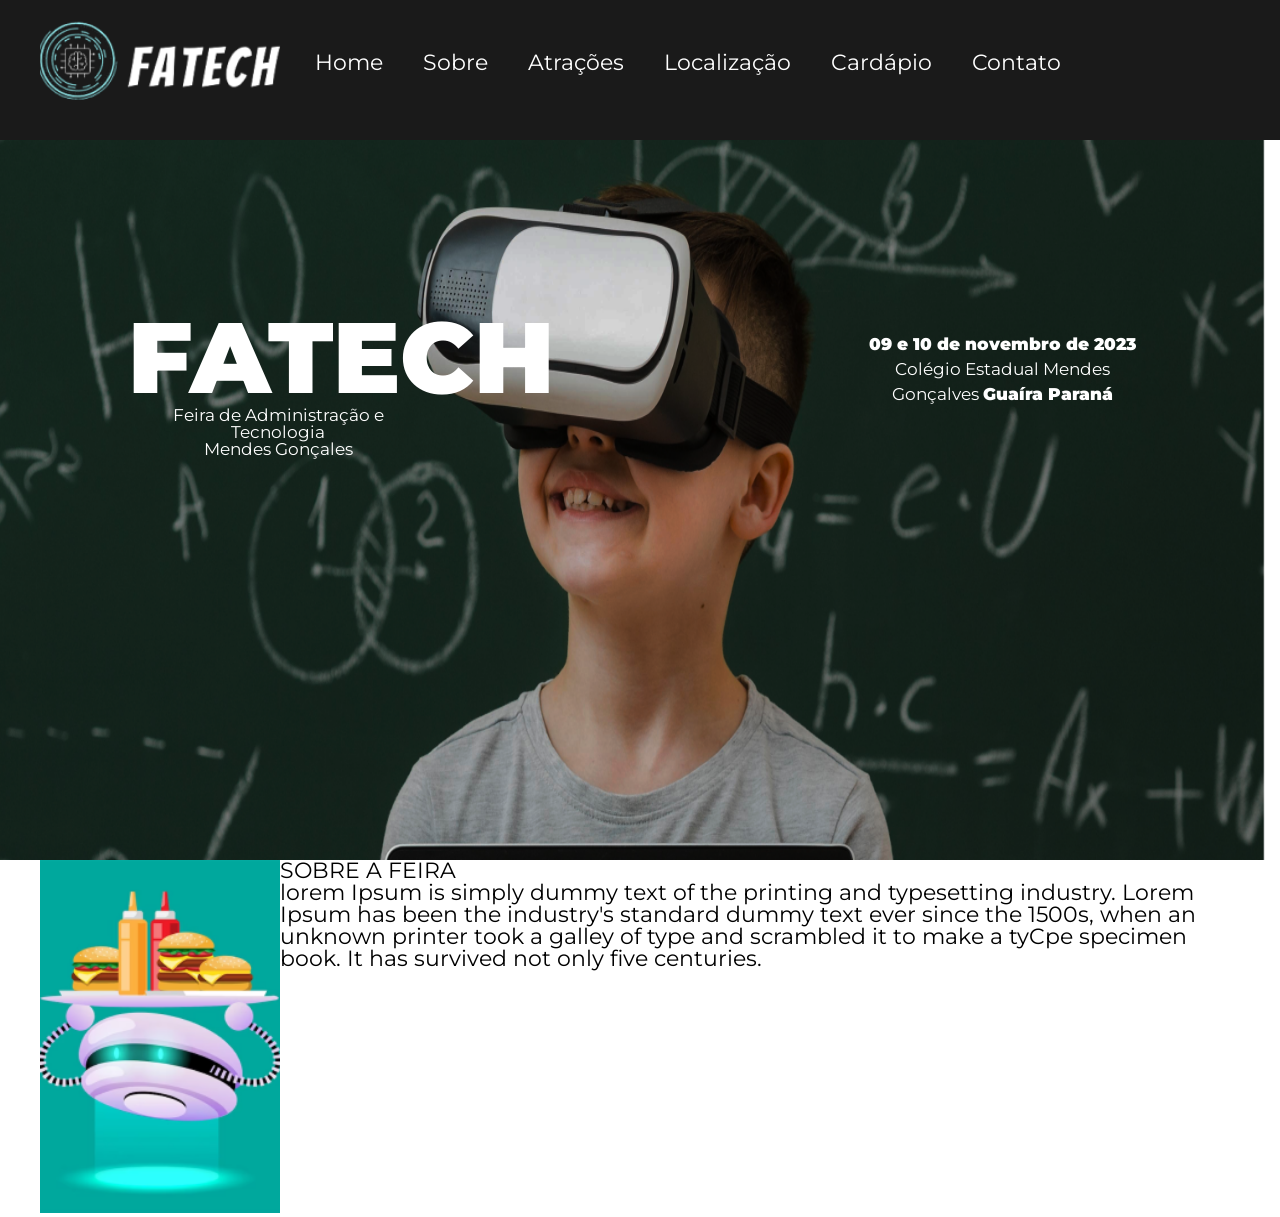
<file: fatech-website-3/index.html>
<!DOCTYPE html>
<html lang="pt-br">
<head>
    <meta charset="UTF-8">
    <meta name="viewport" content="width=device-width, initial-scale=1.0">
    <title>Fatech - Feira de Administração e Tecnologia Mercadológica</title>
    <link rel="stylesheet" href="reset.css">
    <link rel="stylesheet" href="style.css">
</head>
<body>
    <header>
        <section>
            <div class="logo">
                <img src="img/fatech.png" alt="logotipo">
            </div>
            <nav>
                <ul>
                    <li><a href="index.html">Home</a></li>
                    <li><a href="sobre.html">Sobre</a></li>
                    <li><a href="sobre.html">Atrações</a></li>
                    <li><a href="sobre.html">Localização</a></li>
                    <li><a href="sobre.html">Cardápio</a></li>
                    <li><a href="contato.html">Contato</a></li>
                </ul>
            </nav>
         </header>
         <div class="slider">
            <div class="banner">
                <div class="texto-dir">
                    <h1>FATECH</h1>
                    <p>Feira de Administração e Tecnologia
                    <br>Mendes Gonçales</p>
                </div>
                <div class="text-esq">
                    <p>
                        <b>09 e 10 de novembro de 2023</b>
                        Colégio Estadual Mendes Gonçalves
                        <b>Guaíra Paraná</b>
                    </p>
                </div>
                <div class="background">
                    <img src="img/home.png" alt="menino">
                </div>
            </div>
         </div>
    </section>
    <div class="sobre">
        <section>
            <div class="img">
                <img src="img/sobre.png" alt="" srcset="">
            </div>
            <h2 class="titulo">
                SOBRE A FEIRA
            </h2>
            <p class="sobre">
              
                lorem Ipsum is simply dummy text of the printing and typesetting industry. Lorem Ipsum has been the
                industry's standard dummy text ever since the 1500s, when an unknown printer took a galley of type and
                scrambled it to make a tyCpe specimen book. It has survived not only five centuries.
            </p>
        </section>
    </div>
</body>
</html>
</file>
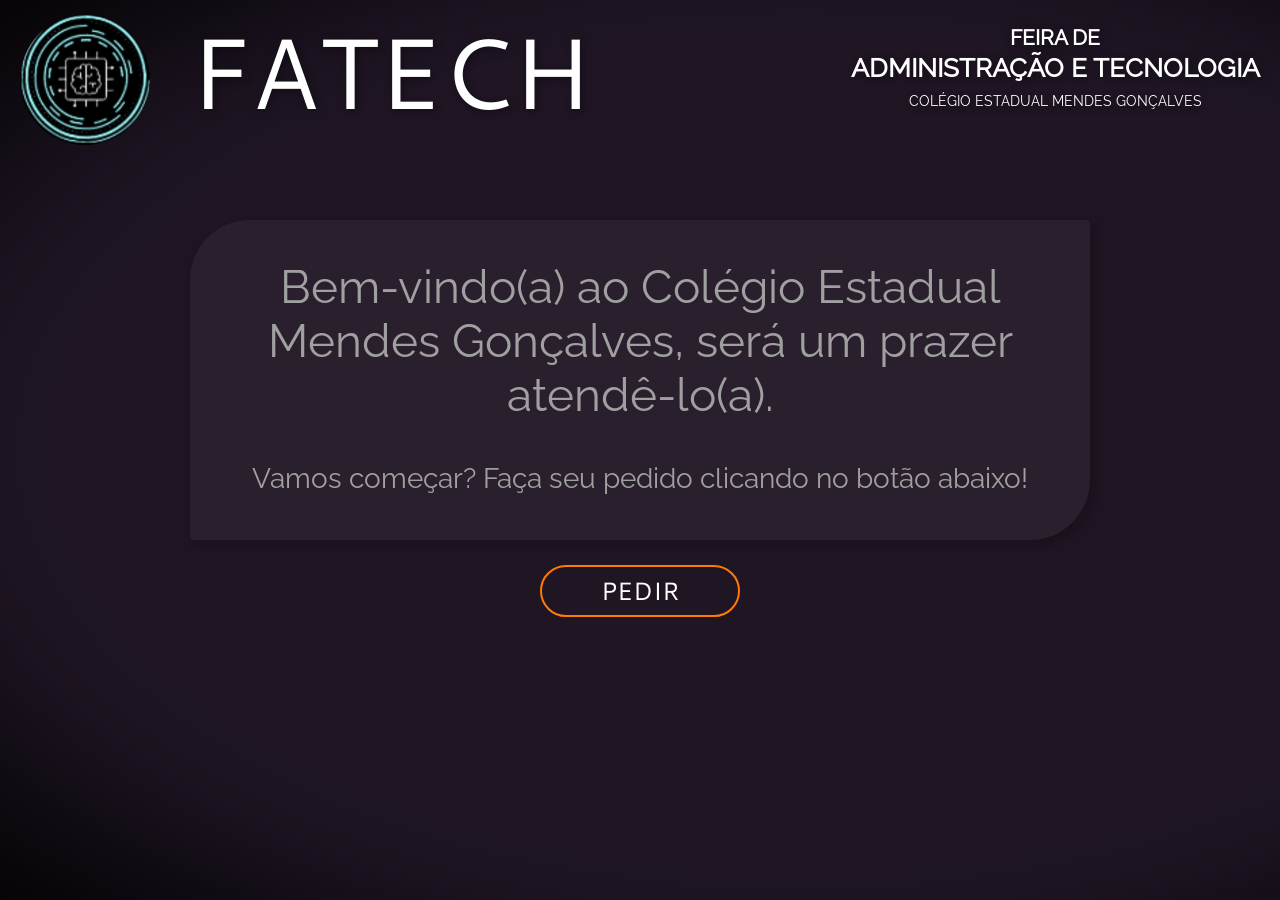
<file: fatech/index.html>
<!DOCTYPE html>
<html lang="pt-br">
<head>
    <meta charset="UTF-8">
    <meta name="viewport" content="width=device-width, initial-scale=1.0">
    <title>Boas Vindas!</title>
    <link rel="shortcut icon" href="imagens/favicon.ico" type="image/x-icon">
    <link rel="stylesheet" href="css/index.css">
</head>
<body>
    <header>
        <img src="imagens/logo_fatech.jpeg" alt="logo_vendas" id="abc">
        
        <h1>Fatech</h1>

        <div class="subtitulo">
            <p class="p1">Feira de</p>
            <p class="p2">Administração e Tecnologia</p>
            <p class="p3">Colégio Estadual Mendes Gonçalves</p>
        </div>
    </header>

    <main>
        <div class="boasvindas">
            <p class="p1">Bem-vindo(a) ao Colégio Estadual Mendes Gonçalves, será um prazer atendê-lo(a).</p>
            <p class="p2">Vamos começar? Faça seu pedido clicando no botão abaixo!</p>
        </div>

        <div class="pedir">
            <input type="button" onclick="redirecionarParaPedido()" value="Pedir">
        </div>
    </main>

    <aside class="map">
        <div class="pt1"></div>
        <div class="pt1"></div>
        <div class="pt1"></div>
    </aside>

    <footer>
        <p>Desenvolvido por Eliana Cristina Hippler da Silva - 3° CTI - Feira Mercadológica 2023</p>
    </footer>

    <script src="js/index.js"></script>
    <script>
        document.getElementById('abc').addEventListener('click', limparLocalStorage);
        
        function limparLocalStorage() {
            localStorage.clear();
            console.log('LocalStorage Limpo');
        }
    </script>
</body>
</html>
</file>
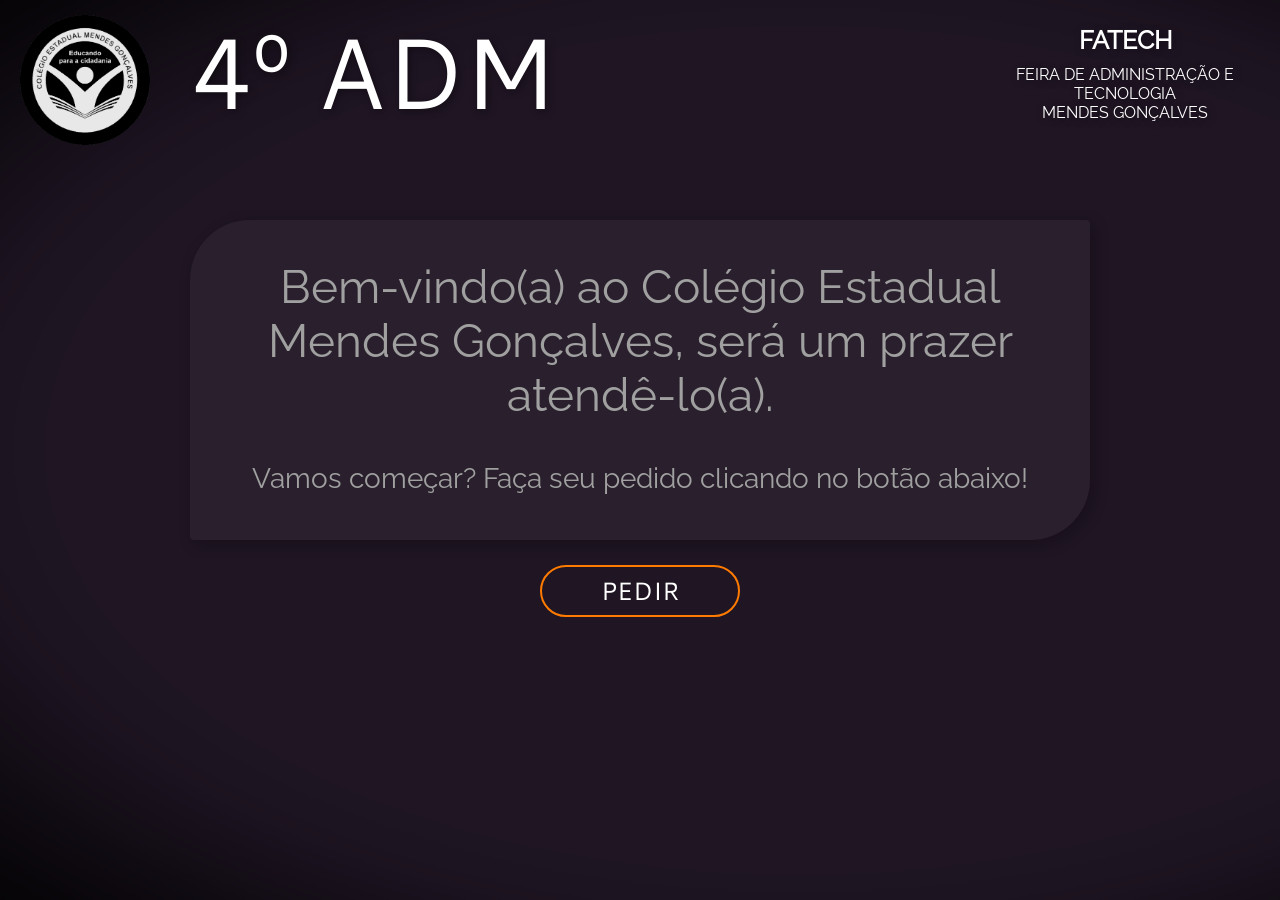
<file: fatech4adm/index.html>
<!DOCTYPE html>
<html lang="pt-br">
<head>
    <meta charset="UTF-8">
    <meta name="viewport" content="width=device-width, initial-scale=1.0">
    <title>Boas Vindas!</title>
    <link rel="shortcut icon" href="imagens/favicon.ico" type="image/x-icon">
    <link rel="stylesheet" href="css/index.css">
</head>
<body>
    <header>
        <img src="imagens/logo_mendes.png" alt="logo_vendas" id="abc">
        
        <h1>4º ADM</h1>

        <div class="subtitulo">
            <p class="p1">FATECH</p>
            <p class="p2">Feira de Administração e Tecnologia</p>
            <p class="p2">Mendes Gonçalves</p>
        </div>
    </header>

    <main>
        <div class="boasvindas">
            <p class="p1">Bem-vindo(a) ao Colégio Estadual Mendes Gonçalves, será um prazer atendê-lo(a).</p>
            <p class="p2">Vamos começar? Faça seu pedido clicando no botão abaixo!</p>
        </div>

        <div class="pedir">
            <input type="button" onclick="redirecionarParaPedido()" value="Pedir">
        </div>
    </main>

    <aside class="map">
        <div class="pt1"></div>
        <div class="pt1"></div>
        <div class="pt1"></div>
    </aside>

    <footer>
        <p>Desenvolvido por Eliana Cristina Hippler da Silva - 3° CTI - Feira Mercadológica 2023</p>
    </footer>

    <script src="js/index.js"></script>
    <script>
        document.getElementById('abc').addEventListener('click', limparLocalStorage);
        
        function limparLocalStorage() {
            localStorage.clear();
            console.log('LocalStorage Limpo');
        }
    </script>
</body>
</html>
</file>
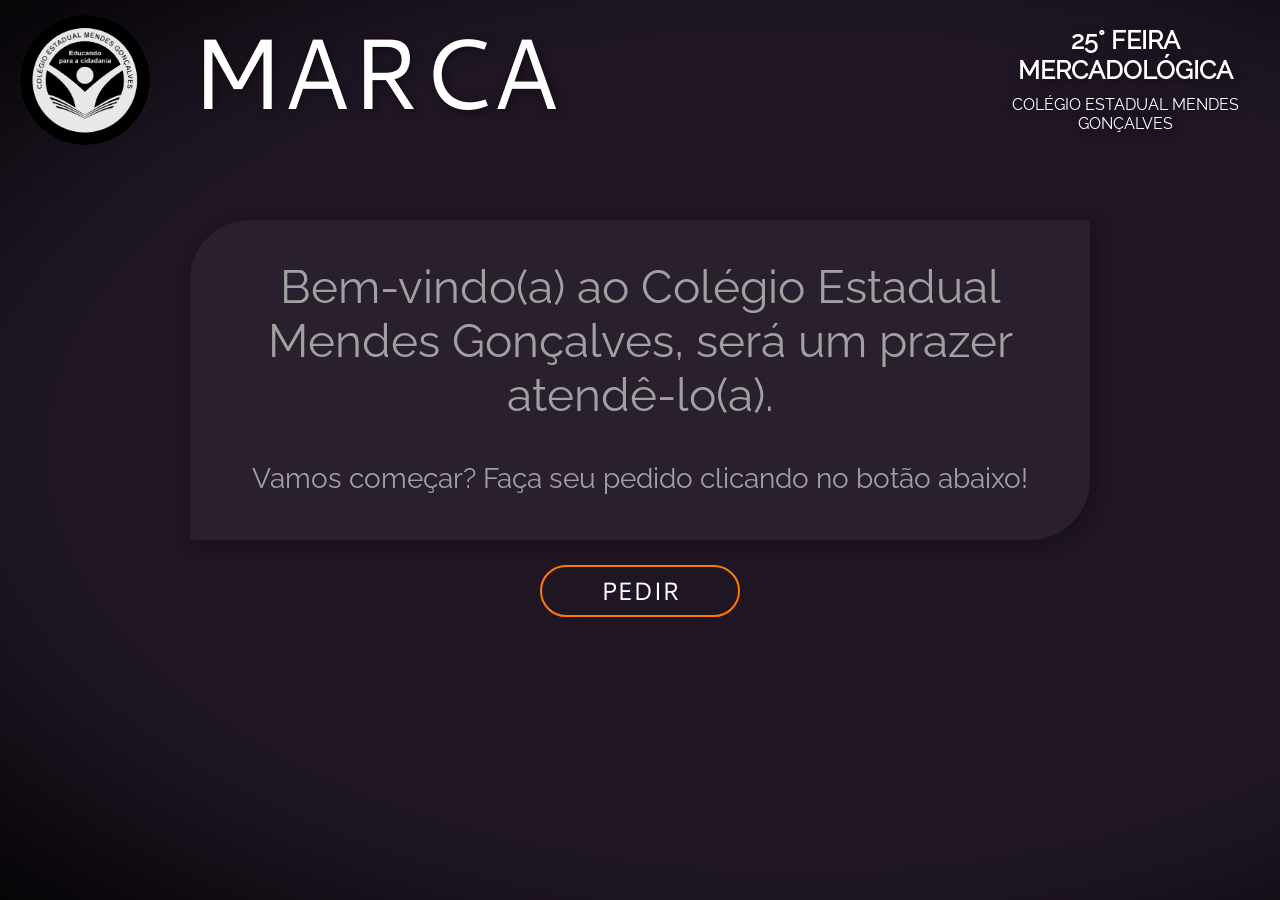
<file: feira/index.html>
<!DOCTYPE html>
<html lang="pt-br">
<head>
    <meta charset="UTF-8">
    <meta name="viewport" content="width=device-width, initial-scale=1.0">
    <title>Boas Vindas!</title>
    <link rel="shortcut icon" href="imagens/favicon.ico" type="image/x-icon">
    <link rel="stylesheet" href="css/index.css">
</head>
<body>
    <header>
        <img src="imagens/logo_mendes.png" alt="logo_vendas" id="abc">
        
        <h1>Marca</h1>

        <div class="subtitulo">
            <p class="p1">25° Feira Mercadológica</p>
            <p class="p2">Colégio estadual Mendes Gonçalves</p>
        </div>
    </header>

    <main>
        <div class="boasvindas">
            <p class="p1">Bem-vindo(a) ao Colégio Estadual Mendes Gonçalves, será um prazer atendê-lo(a).</p>
            <p class="p2">Vamos começar? Faça seu pedido clicando no botão abaixo!</p>
        </div>

        <div class="pedir">
            <input type="button" onclick="redirecionarParaPedido()" value="Pedir">
        </div>
    </main>

    <aside class="map">
        <div class="pt1"></div>
        <div class="pt1"></div>
        <div class="pt1"></div>
    </aside>

    <footer>
        <p>Desenvolvido por Eliana Cristina Hippler da Silva - 3° CTI - Feira Mercadológica 2023</p>
    </footer>

    <script src="js/index.js"></script>
    <script>
        document.getElementById('abc').addEventListener('click', limparLocalStorage);
        
        function limparLocalStorage() {
            localStorage.clear();
            console.log('LocalStorage Limpo');
        }
    </script>
</body>
</html>
</file>
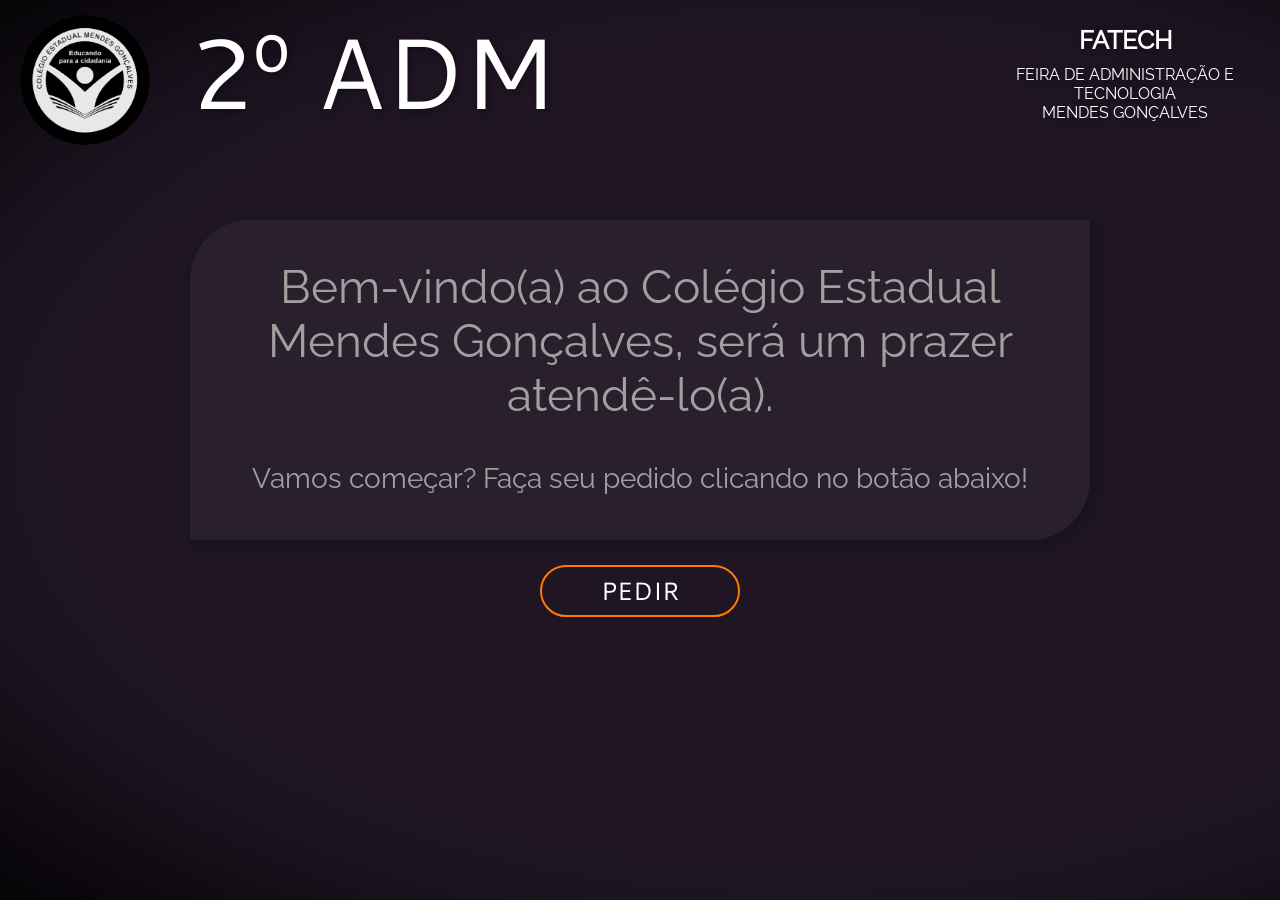
<file: fatech2adm/feira/index.html>
<!DOCTYPE html>
<html lang="pt-br">
<head>
    <meta charset="UTF-8">
    <meta name="viewport" content="width=device-width, initial-scale=1.0">
    <title>Boas Vindas!</title>
    <link rel="shortcut icon" href="imagens/favicon.ico" type="image/x-icon">
    <link rel="stylesheet" href="css/index.css">
</head>
<body>
    <header>
        <img src="imagens/logo_mendes.png" alt="logo_vendas" id="abc">
        
        <h1>2º ADM</h1>

        <div class="subtitulo">
            <p class="p1">FATECH</p>
            <p class="p2">Feira de Administração e Tecnologia</p>
            <p class="p2">Mendes Gonçalves</p>
        </div>
    </header>

    <main>
        <div class="boasvindas">
            <p class="p1">Bem-vindo(a) ao Colégio Estadual Mendes Gonçalves, será um prazer atendê-lo(a).</p>
            <p class="p2">Vamos começar? Faça seu pedido clicando no botão abaixo!</p>
        </div>

        <div class="pedir">
            <input type="button" onclick="redirecionarParaPedido()" value="Pedir">
        </div>
    </main>

    <aside class="map">
        <div class="pt1"></div>
        <div class="pt1"></div>
        <div class="pt1"></div>
    </aside>

    <footer>
        <p>Desenvolvido por Eliana Cristina Hippler da Silva - 3° CTI - Feira Mercadológica 2023</p>
    </footer>

    <script src="js/index.js"></script>
    <script>
        document.getElementById('abc').addEventListener('click', limparLocalStorage);
        
        function limparLocalStorage() {
            localStorage.clear();
            console.log('LocalStorage Limpo');
        }
    </script>
</body>
</html>
</file>
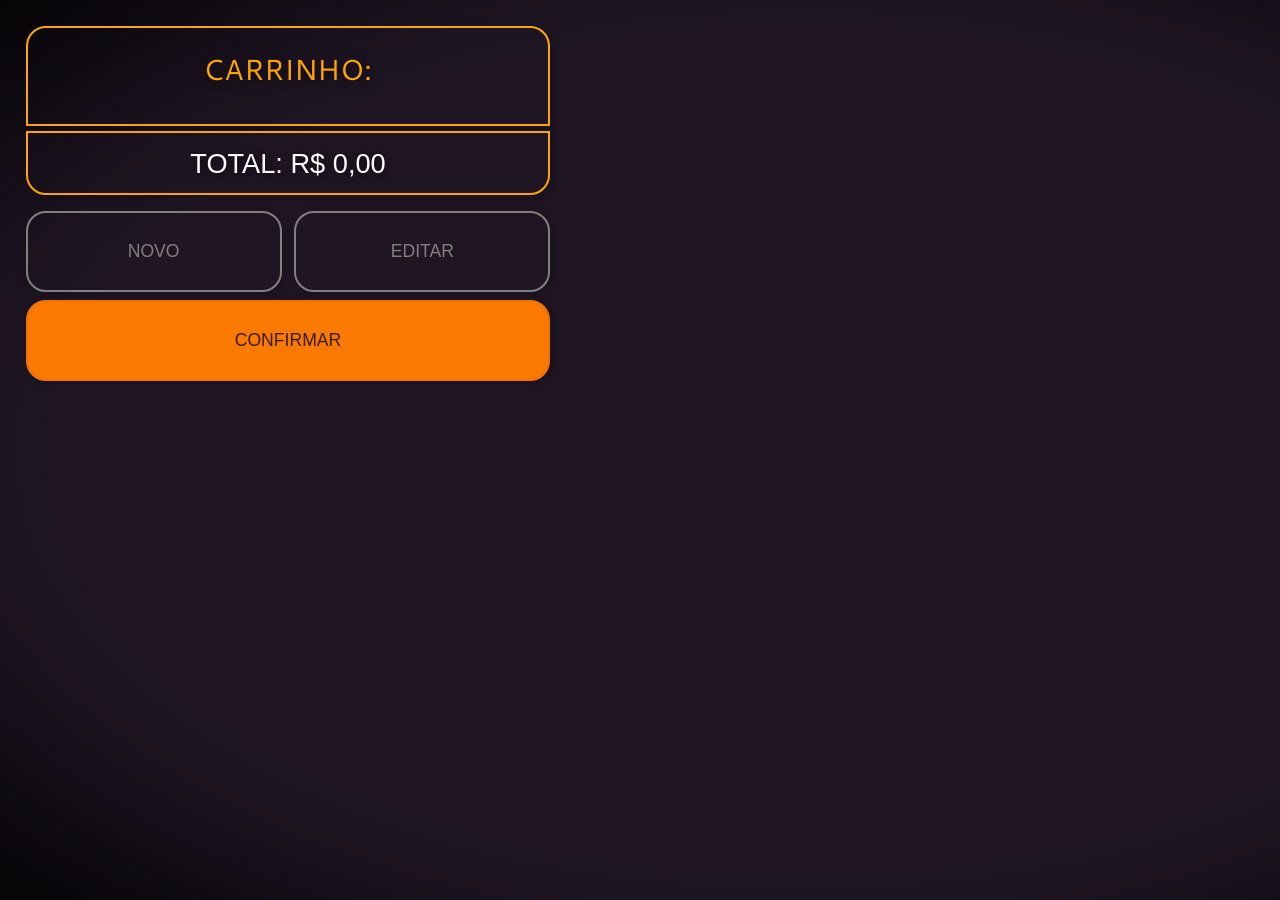
<file: fatech/carrinho.html>
<!DOCTYPE html>
<html lang="pt-br">
<head>
    <meta charset="UTF-8">
    <meta name="viewport" content="width=device-width, initial-scale=1.0">
    <title>Finalizando seu Pedido!</title>
    <link rel="shortcut icon" href="imagens/favicon.ico" type="image/x-icon">
    <link rel="stylesheet" href="css/carrinho.css">
    <link rel="stylesheet" href="css/impressao.css">
    <link rel="preconnect" href="https://fonts.googleapis.com">
    <link rel="preconnect" href="https://fonts.gstatic.com" crossorigin>
    <link href="https://fonts.googleapis.com/css2?family=Mali&display=swap" rel="stylesheet">
</head>
<body>
    <main>
        <section class="pedido">
            <section class="carrinho">
                <h2>CARRINHO:</h2>
                <div id="carrinho"></div>
            </section>
            <section class="botoes">
                <div id="totalCarrinho"><p>Total do Carrinho: R$ 0.00</p></div>
                <button class="limparcarrinhobtn" onclick="executarAcoesNovo()">NOVO</button>
                <button id="back" onclick="redirecionarParaOPedido()">EDITAR</button>
        
                <div class="confirmar">
                    <button id="btnmostrar" class="confirmarpedido" onclick="executarAcoesConfirmar()">CONFIRMAR</button>
                </div>
            </section>
        </section>

        <div class="pedidoconfirmado"> 
            <div class="icone">
                <img src="imagens/check.png" alt="check">
            </div>
        </div>

        <section class="mostrar"> 
            <div class="bomapetite">
                <div class="img">
                    <img src="imagens/logo_mendes.png" alt="logo_vendas">
                </div>
                <p>Bom apetite!</p>
            </div>

            <div class="numpedido">
                <p id="txtPedido">PEDIDO N°</p>
                <p id="idPedido"></p>
                <p id="nomeCliente"></p>
                <p id="totalPedido"></p>
            </div>

            <div class="aviso">
                <ul>
                    <li>Por favor, entregue seu comprovante no caixa 1 para efetuar o pagamento.</li>
                    <li>Apos feito, retire os itens no caixa 2.</li>
                </ul>
            </div>

            <button class="voltar" onclick="retornarTelaPrincipal()"><img src="imagens/home.png" alt="home"></button>
            
        </section>
    </main>

    <div class="cupom">
        <p id="horaPedido"></p>
        <p id="dataPedido"></p>
        <br>
        <p id="idPedidoCupom">PEDIDO N°</p>
        <br>
        <div class="cupomcarrinho"></div>
        <br>
        <p id="nomeClienteCupom"></p>
        <p id="totalPedidoCupom"></p>
    </div>
    
    <script src="js/carrinho.js"></script>
</body>
</html>
</file>
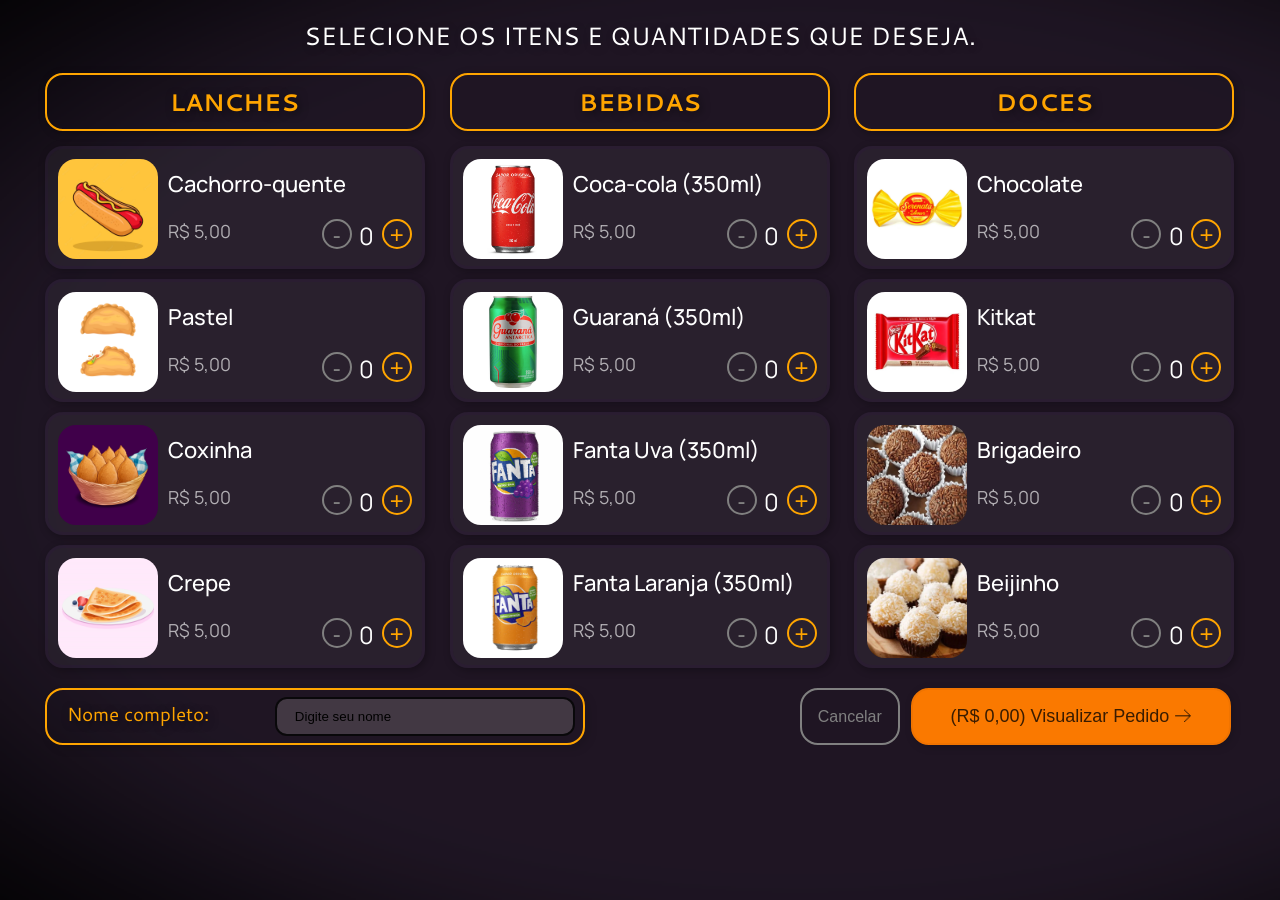
<file: fatech/pedido.html>
<!DOCTYPE html>
<html lang="pt-br">
<head>
    <meta charset="UTF-8">
    <meta name="viewport" content="width=device-width, initial-scale=1.0">
    <title>Monte seu Pedido!</title>
    <link rel="shortcut icon" href="imagens/favicon.ico" type="image/x-icon">
    <link rel="stylesheet" href="css/pedido.css">
    <link rel="preconnect" href="https://fonts.googleapis.com">
    <link rel="preconnect" href="https://fonts.gstatic.com" crossorigin>
    <link href="https://fonts.googleapis.com/css2?family=Mali&display=swap" rel="stylesheet">
</head>
<body>
    <main>
        <section class="montarpedido">
            <div class="mensagem">
                <p>Selecione os itens e quantidades que deseja.</p>
            </div>

            <section class="vitrine">
                <div id="produtosLanches">
                    <h2>Lanches</h2>
                </div>
            
                <div id="produtosBebidas">
                    <h2>Bebidas</h2>
                </div>
            
                <div id="produtosDoces">
                    <h2>Doces</h2>
                </div>
            </section>

            <section class="carrinho">
                <div id="carrinho"></div>
            </section>
        </section>    
    </main>

    <section id="container">
        <section class="nome">
            <form id="cliente" action="carrinho.html" method="post">
                <label for="nome" class="nomecompleto">Nome completo:</label>
                <input type="text" name="nome" id="nome" placeholder="Digite seu nome" required>
                <input type="submit" value="OK">
            </form>
        </section>

        <section class="limparcarrinho">
            <a href="index.html">
                <button class="limparcarrinhobtn" onclick="limparCarrinho()">Cancelar</button>
            </a>
        </section>

        <section class="visualizarpedido">
            <button id="visualizarPedidoButton" onclick="redirecionarParaCarrinho()">(R$ 0.00) Visualizar Pedido 🡢</button>
        </section>
    </section>

    <script src="js/pedido.js"></script>
</body>
</html>
</file>
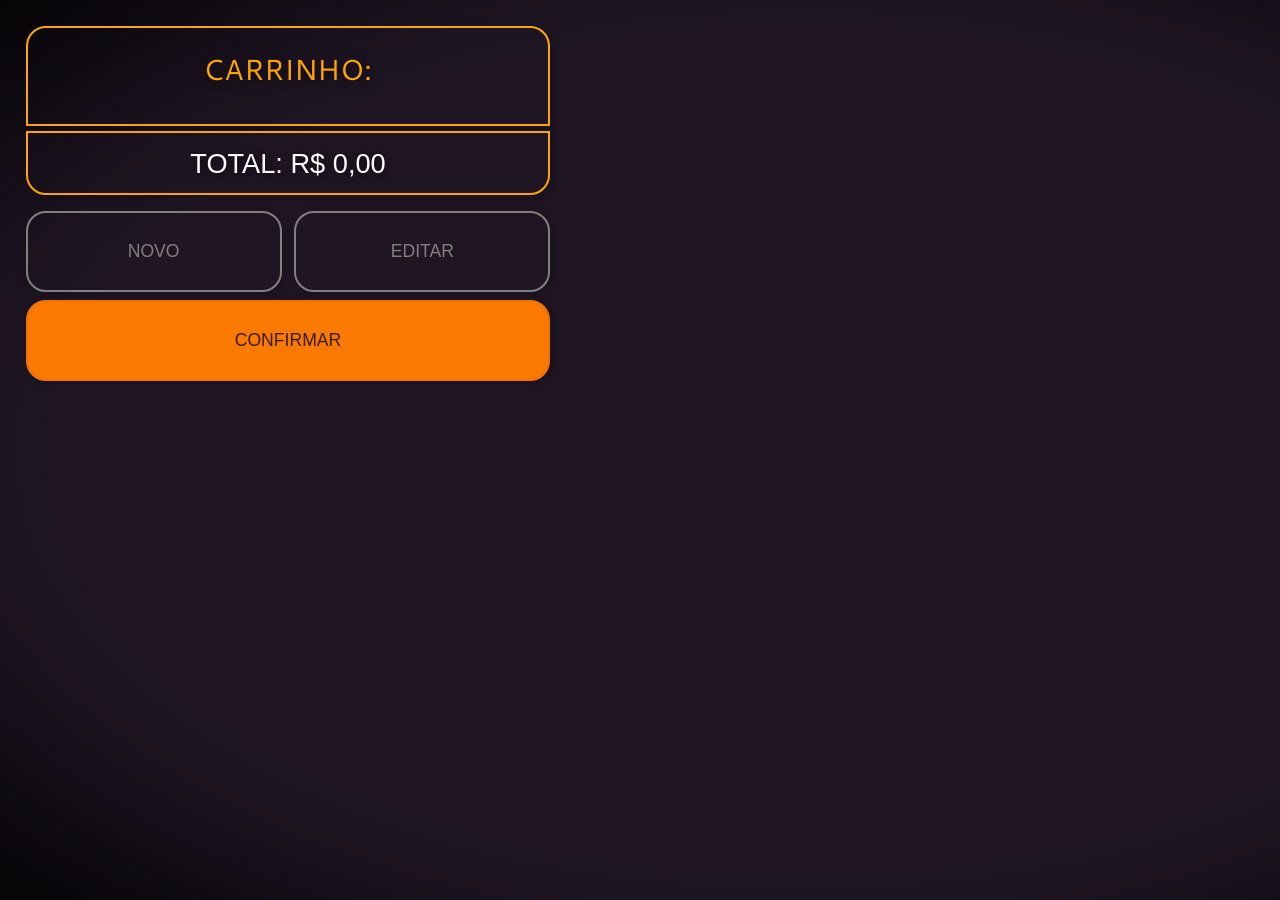
<file: fatech4adm/carrinho.html>
<!DOCTYPE html>
<html lang="pt-br">
<head>
    <meta charset="UTF-8">
    <meta name="viewport" content="width=device-width, initial-scale=1.0">
    <title>Finalizando seu Pedido!</title>
    <link rel="shortcut icon" href="imagens/favicon.ico" type="image/x-icon">
    <link rel="stylesheet" href="css/carrinho.css">
    <link rel="stylesheet" href="css/impressao.css">
    <link rel="preconnect" href="https://fonts.googleapis.com">
    <link rel="preconnect" href="https://fonts.gstatic.com" crossorigin>
    <link href="https://fonts.googleapis.com/css2?family=Mali&display=swap" rel="stylesheet">
</head>
<body>
    <main>
        <section class="pedido">
            <section class="carrinho">
                <h2>CARRINHO:</h2>
                <div id="carrinho"></div>
            </section>
            <section class="botoes">
                <div id="totalCarrinho"><p>Total do Carrinho: R$ 0.00</p></div>
                <button class="limparcarrinhobtn" onclick="executarAcoesNovo()">NOVO</button>
                <button id="back" onclick="redirecionarParaOPedido()">EDITAR</button>
        
                <div class="confirmar">
                    <button id="btnmostrar" class="confirmarpedido" onclick="executarAcoesConfirmar()">CONFIRMAR</button>
                </div>
            </section>
        </section>

        <div class="pedidoconfirmado"> 
            <div class="icone">
                <img src="imagens/check.png" alt="check">
            </div>
        </div>

        <section class="mostrar"> 
            <div class="bomapetite">
                <div class="img">
                    <img src="imagens/logo_mendes.png" alt="logo_vendas">
                </div>
                <p>Bom apetite!</p>
            </div>

            <div class="numpedido">
                <p id="txtPedido">PEDIDO N°</p>
                <p id="idPedido"></p>
                <p id="nomeCliente"></p>
                <p id="totalPedido"></p>
            </div>

            <div class="aviso">
                <ul>
                    <li>Por favor, ao fazer a venda, reitre seu comprovante no caixa 1.</li>
                    <li>Após feito, entregue o comprovante e retire os itens no caixa 2.</li>
                </ul>
            </div>

            <button class="voltar" onclick="retornarTelaPrincipal()"><img src="imagens/home.png" alt="home"></button>
            <button class="imprimir2via" onclick="imprimir2via()"><img src="imagens/print.jpg" alt="home"></button>
            
        </section>
    </main>

    <div class="cupom">
        <p id="horaPedido"></p>
        <p id="dataPedido"></p>
        <br>
        <p id="idPedidoCupom">PEDIDO N°</p>
        <br>
        <div class="cupomcarrinho"></div>
        <br>
        <p id="nomeClienteCupom"></p>
        <p id="totalPedidoCupom"></p>
    </div>
    
    <script src="js/carrinho.js"></script>
</body>
</html>
</file>
<file: fatech-website-3/style.css>
@import url('https://fonts.googleapis.com/css2?family=Montserrat&display=swap');

body{
    font-family: 'Montserrat', sans-serif;
    font-size: 22px;
    overflow-x: hidden;
}

section{
    max-width: 1200px;
    margin: 0 auto;
}

header{
    background-color: #1a1a1a;
    height: 120px;
    padding: 10px;
}

header nav a {
    color: #fff;
    text-decoration: none;
}

header .logo{
    float: left;
}

header nav ul li{
    float: left;
    margin: 20px;
}

section{
    margin: 0 auto;
    width: 1200px;
}

header .logo img{
    width: 250px;
    margin-top: 5px;
    margin-right: 5px;
}

header nav{
    padding-top: 22px;
}

.background, .background img{
    display: block;
    width: 99vw;
    height: 80vh;
    content:"";
    background-position: top center;
    background-repeat: no-repeat;
    z-index: -99;
    background-attachment: fixed;
} 

.slider{
    position: relative;
}

.texto-dir, .text-esq{
    position: absolute;
    top: 167px;
    color: white;
    width: 300px;
    left: 10%;
    text-align: center;
    font-size: 17px;
}

.texto-dir h1{
    font-size: 100px;
    font-weight: bold;
}

.text-esq{
    right: 10%;
    left: auto;
    line-height: 25px;
    padding-top: 25px;
}

.text-esq b{
    font-weight: 900;
}

.texto-dir h1{
    font-size: 100px;
    font-weight: 900;
}

.sobre .img,.sobre .titulo, .sobre p{
    float: left;
}
.sobre p{
    width: 80%;
}
.sobre .img{
    width: 20%;
}
.sobre .img img{
    width: 100%;
}
</file>
<file: fatech/css/index.css>
@charset "UTF-8";
@import url('https://fonts.googleapis.com/css2?family=Cantarell&display=swap');

@font-face {
    font-family: 'Raleway';
    src: url(../fontes/Raleway-Regular.ttf);
}

*{
    padding: 0px;
    margin: 0px;
}

body{
    position: absolute;
    height: 100%;
    overflow: hidden;
    background-image: url(../imagens/fundo.png);
    background-color: black;
    width: 100vw;
    height: 100vh;
    background-repeat: no-repeat;
    background-attachment: fixed;
    background-size: cover;
}

header{
    width: 100vw;
    height: 170px;
    color: white;
    text-shadow: 2px 2px 8px #00000060;
}

    header img{
        padding: 15px 20px;
        border-radius: 50%;
        width: 130px;
        height: 130px;
        float: left;
        cursor: pointer;
    }

    header h1{
        padding-left: 20px;
        margin: auto;
        height: 200px;
        display: inline-block;
        font-size: 100px;
        font-family: 'Cantarell', sans-serif;
        text-transform: uppercase;
        font-weight: lighter;
    }

    header .subtitulo{
        display: inline;
        text-transform: uppercase;
        float: right;
        margin: 25px 20px;
    }

    header .subtitulo .p1{
        font-weight: bolder;
        font-family: 'Raleway', sans-serif;
        font-size: 21px;
        width: 410px;
        text-align: center;
        margin-bottom: 3px;
    }
    
    header .subtitulo .p2{
        font-weight: bolder;
        font-family: 'Raleway', sans-serif;
        font-size: 26px;
        width: 410px;
        text-align: center;
        margin-bottom: 10px;
    }

    header .subtitulo .p3{
        font-family: 'Raleway', sans-serif;
        font-size: 14px;
        width: 410px;
        text-align: center;
    }

main{
    padding-top: 50px;
    width: 100vw;
}

    main .boasvindas{
        background-color: #ffffff0c;
        color: #a0a0a0;
        width: 900px;
        height: 320px;
        margin: auto;
        border-radius: 60px 4px 60px 4px;
        box-shadow: 4px 4px 15px #0000003d;
}

    main .boasvindas .p1{
        font-size: 46px;
        font-family: 'Raleway', sans-serif;
        padding: 30px;
        padding-top: 40px;
        text-align: center;
    }

    main .boasvindas .p2{
        font-size: 28px;
        font-family: 'Raleway', sans-serif;
        padding: 10px;
        text-align: center;
    }

    main .pedir{
        padding-top: 25px;
        text-align: center;
    }

    main .pedir input[type="button"]{
        background-color: transparent;
        border: 2px solid #ff7b00;
        color: white;
        font-family: 'Cantarell', sans-serif;
        text-transform: uppercase;
        width: 200px;
        height: 52px;
        font-size: 25px;
        border-radius: 30px;
        padding-bottom: 2px;
    }

    main .pedir input[type="button"]:hover{
        transition: 0.5s;
        background-color: #ff7b00;
        border: 2px solid #ff7b00;
        box-shadow: 2px 2px 8px rgba(0, 0, 0, 0.527);
        color: white;
        cursor: pointer;
    }

    main .pedir input[type="button"]:active{
        background-color: orangered;
        border: 2px solid orangered;
        box-shadow: 2px 2px 8px rgba(0, 0, 0, 0.486);
    }

footer{
    display: none;
    background-color: grey;
    color: white;
    width: 100vw;
    height: 3vh;
    font-size: 12px;
}

    footer p{
        text-align: center;
        padding: 5px;
    }
</file>
<file: fatech4adm/css/index.css>
@charset "UTF-8";
@import url('https://fonts.googleapis.com/css2?family=Cantarell&display=swap');

@font-face {
    font-family: 'Raleway';
    src: url(../fontes/Raleway-Regular.ttf);
}

*{
    padding: 0px;
    margin: 0px;
}

body{
    position: absolute;
    height: 100%;
    overflow: hidden;
    background-image: url(../imagens/fundo.png);
    background-color: black;
    width: 100vw;
    height: 100vh;
    background-repeat: no-repeat;
    background-attachment: fixed;
    background-size: cover;
}

header{
    width: 100vw;
    height: 170px;
    color: white;
    text-shadow: 2px 2px 8px #00000060;
}

    header img{
        padding: 15px 20px;
        width: 130px;
        height: 130px;
        float: left;
        cursor: pointer;
    }

    header h1{
        padding-left: 20px;
        margin: auto;
        height: 200px;
        display: inline-block;
        font-size: 100px;
        font-family: 'Cantarell', sans-serif;
        text-transform: uppercase;
        font-weight: lighter;
    }

    header .subtitulo{
        display: inline;
        text-transform: uppercase;
        float: right;
        margin: 25px 20px;
    }

    header .subtitulo .p1{
        font-weight: bolder;
        font-family: 'Raleway', sans-serif;
        font-size: 25px;
        width: 270px;
        text-align: center;
        margin-bottom: 10px;
    }
    
    header .subtitulo .p2{
        font-family: 'Raleway', sans-serif;
        font-size: 16px;
        width: 270px;
        text-align: center;
    }

main{
    padding-top: 50px;
    width: 100vw;
}

    main .boasvindas{
        background-color: #ffffff0c;
        color: #a0a0a0;
        width: 900px;
        height: 320px;
        margin: auto;
        border-radius: 60px 4px 60px 4px;
        box-shadow: 4px 4px 15px #0000003d;
}

    main .boasvindas .p1{
        font-size: 46px;
        font-family: 'Raleway', sans-serif;
        padding: 30px;
        padding-top: 40px;
        text-align: center;
    }

    main .boasvindas .p2{
        font-size: 28px;
        font-family: 'Raleway', sans-serif;
        padding: 10px;
        text-align: center;
    }

    main .pedir{
        padding-top: 25px;
        text-align: center;
    }

    main .pedir input[type="button"]{
        background-color: transparent;
        border: 2px solid #ff7b00;
        color: white;
        font-family: 'Cantarell', sans-serif;
        text-transform: uppercase;
        width: 200px;
        height: 52px;
        font-size: 25px;
        border-radius: 30px;
        padding-bottom: 2px;
    }

    main .pedir input[type="button"]:hover{
        transition: 0.5s;
        background-color: #ff7b00;
        border: 2px solid #ff7b00;
        box-shadow: 2px 2px 8px rgba(0, 0, 0, 0.527);
        color: white;
        cursor: pointer;
    }

    main .pedir input[type="button"]:active{
        background-color: orangered;
        border: 2px solid orangered;
        box-shadow: 2px 2px 8px rgba(0, 0, 0, 0.486);
    }

footer{
    display: none;
    background-color: grey;
    color: white;
    width: 100vw;
    height: 3vh;
    font-size: 12px;
}

    footer p{
        text-align: center;
        padding: 5px;
    }
</file>
<file: feira/css/index.css>
@charset "UTF-8";
@import url('https://fonts.googleapis.com/css2?family=Cantarell&display=swap');

@font-face {
    font-family: 'Raleway';
    src: url(../fontes/Raleway-Regular.ttf);
}

*{
    padding: 0px;
    margin: 0px;
}

body{
    position: absolute;
    height: 100%;
    overflow: hidden;
    background-image: url(../imagens/fundo.png);
    background-color: black;
    width: 100vw;
    height: 100vh;
    background-repeat: no-repeat;
    background-attachment: fixed;
    background-size: cover;
}

header{
    width: 100vw;
    height: 170px;
    color: white;
    text-shadow: 2px 2px 8px #00000060;
}

    header img{
        padding: 15px 20px;
        width: 130px;
        height: 130px;
        float: left;
        cursor: pointer;
    }

    header h1{
        padding-left: 20px;
        margin: auto;
        height: 200px;
        display: inline-block;
        font-size: 100px;
        font-family: 'Cantarell', sans-serif;
        text-transform: uppercase;
        font-weight: lighter;
    }

    header .subtitulo{
        display: inline;
        text-transform: uppercase;
        float: right;
        margin: 25px 20px;
    }

    header .subtitulo .p1{
        font-weight: bolder;
        font-family: 'Raleway', sans-serif;
        font-size: 25px;
        width: 270px;
        text-align: center;
        margin-bottom: 10px;
    }
    
    header .subtitulo .p2{
        font-family: 'Raleway', sans-serif;
        font-size: 16px;
        width: 270px;
        text-align: center;
    }

main{
    padding-top: 50px;
    width: 100vw;
}

    main .boasvindas{
        background-color: #ffffff0c;
        color: #a0a0a0;
        width: 900px;
        height: 320px;
        margin: auto;
        border-radius: 60px 4px 60px 4px;
        box-shadow: 4px 4px 15px #0000003d;
}

    main .boasvindas .p1{
        font-size: 46px;
        font-family: 'Raleway', sans-serif;
        padding: 30px;
        padding-top: 40px;
        text-align: center;
    }

    main .boasvindas .p2{
        font-size: 28px;
        font-family: 'Raleway', sans-serif;
        padding: 10px;
        text-align: center;
    }

    main .pedir{
        padding-top: 25px;
        text-align: center;
    }

    main .pedir input[type="button"]{
        background-color: transparent;
        border: 2px solid #ff7b00;
        color: white;
        font-family: 'Cantarell', sans-serif;
        text-transform: uppercase;
        width: 200px;
        height: 52px;
        font-size: 25px;
        border-radius: 30px;
        padding-bottom: 2px;
    }

    main .pedir input[type="button"]:hover{
        transition: 0.5s;
        background-color: #ff7b00;
        border: 2px solid #ff7b00;
        box-shadow: 2px 2px 8px rgba(0, 0, 0, 0.527);
        color: white;
        cursor: pointer;
    }

    main .pedir input[type="button"]:active{
        background-color: orangered;
        border: 2px solid orangered;
        box-shadow: 2px 2px 8px rgba(0, 0, 0, 0.486);
    }

footer{
    display: none;
    background-color: grey;
    color: white;
    width: 100vw;
    height: 3vh;
    font-size: 12px;
}

    footer p{
        text-align: center;
        padding: 5px;
    }
</file>
<file: fatech2adm/feira/css/index.css>
@charset "UTF-8";
@import url('https://fonts.googleapis.com/css2?family=Cantarell&display=swap');

@font-face {
    font-family: 'Raleway';
    src: url(../fontes/Raleway-Regular.ttf);
}

*{
    padding: 0px;
    margin: 0px;
}

body{
    position: absolute;
    height: 100%;
    overflow: hidden;
    background-image: url(../imagens/fundo.png);
    background-color: black;
    width: 100vw;
    height: 100vh;
    background-repeat: no-repeat;
    background-attachment: fixed;
    background-size: cover;
}

header{
    width: 100vw;
    height: 170px;
    color: white;
    text-shadow: 2px 2px 8px #00000060;
}

    header img{
        padding: 15px 20px;
        width: 130px;
        height: 130px;
        float: left;
        cursor: pointer;
    }

    header h1{
        padding-left: 20px;
        margin: auto;
        height: 200px;
        display: inline-block;
        font-size: 100px;
        font-family: 'Cantarell', sans-serif;
        text-transform: uppercase;
        font-weight: lighter;
    }

    header .subtitulo{
        display: inline;
        text-transform: uppercase;
        float: right;
        margin: 25px 20px;
    }

    header .subtitulo .p1{
        font-weight: bolder;
        font-family: 'Raleway', sans-serif;
        font-size: 25px;
        width: 270px;
        text-align: center;
        margin-bottom: 10px;
    }
    
    header .subtitulo .p2{
        font-family: 'Raleway', sans-serif;
        font-size: 16px;
        width: 270px;
        text-align: center;
    }

main{
    padding-top: 50px;
    width: 100vw;
}

    main .boasvindas{
        background-color: #ffffff0c;
        color: #a0a0a0;
        width: 900px;
        height: 320px;
        margin: auto;
        border-radius: 60px 4px 60px 4px;
        box-shadow: 4px 4px 15px #0000003d;
}

    main .boasvindas .p1{
        font-size: 46px;
        font-family: 'Raleway', sans-serif;
        padding: 30px;
        padding-top: 40px;
        text-align: center;
    }

    main .boasvindas .p2{
        font-size: 28px;
        font-family: 'Raleway', sans-serif;
        padding: 10px;
        text-align: center;
    }

    main .pedir{
        padding-top: 25px;
        text-align: center;
    }

    main .pedir input[type="button"]{
        background-color: transparent;
        border: 2px solid #ff7b00;
        color: white;
        font-family: 'Cantarell', sans-serif;
        text-transform: uppercase;
        width: 200px;
        height: 52px;
        font-size: 25px;
        border-radius: 30px;
        padding-bottom: 2px;
    }

    main .pedir input[type="button"]:hover{
        transition: 0.5s;
        background-color: #ff7b00;
        border: 2px solid #ff7b00;
        box-shadow: 2px 2px 8px rgba(0, 0, 0, 0.527);
        color: white;
        cursor: pointer;
    }

    main .pedir input[type="button"]:active{
        background-color: orangered;
        border: 2px solid orangered;
        box-shadow: 2px 2px 8px rgba(0, 0, 0, 0.486);
    }

footer{
    display: none;
    background-color: grey;
    color: white;
    width: 100vw;
    height: 3vh;
    font-size: 12px;
}

    footer p{
        text-align: center;
        padding: 5px;
    }
</file>
<file: fatech/css/carrinho.css>
@charset "UTF-8";
@import url('https://fonts.googleapis.com/css2?family=Cantarell&display=swap');
@import url('https://fonts.googleapis.com/css2?family=Manrope:wght@300&display=swap');
@import url('https://fonts.googleapis.com/css2?family=Petit+Formal+Script&display=swap');

*{
    margin: 0px;
    padding: 0px;
    box-sizing: border-box;
}

html{
    scroll-behavior: smooth;
}

body{
    position: absolute;
    height: 100%;
    overflow-x: hidden;
    background-image: url(../imagens/fundo.png);
    background-color: black;
    width: 100vw;
    height: 100vh;
    background-repeat: no-repeat;
    background-attachment: fixed;
    background-size: cover;
    font-family: 'Cantarell', sans-serif;
}

.pedido{
    float: left;
    width: 45%;
}

    .botoes{
        width: 41vw;
        margin-left: 2vw;
        padding-bottom: 15px;
    }

    .carrinho{
        background-color: transparent;
        border: 2px solid orange;
        text-shadow: 2px 2px 8px #00000088;
        box-shadow: 2px 2px 8px #0000004f;
        padding: 20px;
        width: 41vw;
        margin-left: 2vw;
        margin-top: 2vw;
        border-radius: 20px 20px 0px 0px;
        margin-bottom: 5px;
    }

    .carrinho h2{
        font-family: 'Cantarell', sans-serif;
        color: orange;
        font-weight: 100;
        width: 100%;
        font-size: 1.8em;
        text-align: center;
        margin-bottom: 10px;
        padding-bottom: 5px;
    }

.info-single-checkout{
    font-family: 'Manrope', sans-serif;
    background-color: #ffffff0c;
    color: white;
    box-shadow: 2px 2px 8px #0000004f;
    border-radius: 18px;
    height: 123px;
    width: 95%;
    border: 3px solid transparent;
    margin: 10px auto;
}

.info-single-checkout img{
    width: 100px;
    height: 100px;
    float: left;
    border-radius: 18px;
    margin: 10px;
    display: block;
}

.info-single-checkout .nomeprodutocarrinho{
    margin-top: 20px;
    font-size: 1.4em;
    font-weight: 500;
    text-align: left;
    width: 73%;
    display: inline-block;
}

.info-single-checkout .precoprodutocarrinho{
    display: block;
    color: #ffffffa4;
    float: left;
    width: 40%; 
    font-size: 1.2em;
    font-family: sans-serif;
    margin-top: 20px;
}

.btnrmv{
    background-color: transparent;
    border: 2px solid grey;
    color: grey;
    width: 30px;
    height: 30px;
    display: block;
    float: right;
    font-size: 1.5em;
    border-radius: 50%;
    margin-top: 20px;
}

    .btnrmv:hover, .btnadd:hover{
        transition: 0.5s;
        cursor: pointer;
        background-color: #fc891d;
        border: 2px solid  #f88316;
        color: black;
        box-shadow: 2px 2px 8px #0000002c;
    }

    .btnrmv:active, .btnadd:hover{
        background-color: #f8a251;
        border: 2px solid  #ffa047;
        color: rgb(53, 53, 53);
        box-shadow: 2px 2px 8px rgba(0, 0, 0, 0.486);
    }

.btnadd{ 
    background-color: transparent;
    border: 2px solid orange;
    color: orange;
    width: 30px;
    height: 30px;
    display: block;
    float: right;
    font-size: 1.5em;
    border-radius: 50%;
    margin-top: 20px;
    margin-right: 10px;
}
    
.quantidade-no-carrinho{
    width: 30px;
    height: 30px;
    display: block;
    float: right;
    font-size: 1.5em;
    text-align: center;
    margin-top: 20px;
}
 
#totalCarrinho{
    background-color: transparent;
    border: 2px solid orange;
    text-shadow: 2px 2px 8px #00000088;
    box-shadow: 2px 2px 8px #0000004f;
    color: white;
    border-radius: 0px 0px 20px 20px;
    width: 41vw;
    height: 64px;
    text-transform: uppercase;
    font-size: 1.7em;
    font-family: sans-serif;
    text-align: center;
    padding-top: 15px;
    padding-bottom: 15px;
}

.limparcarrinhobtn, #back{
    background-color: transparent;
    border: 2px solid grey;
    color: grey;
    box-shadow: 2px 2px 8px #00000034;
    display: inline;
    float: left;
    width: 20vw;
    height: 9vh;
    margin-top: 16px;
    border-radius: 20px;
    font-size: 1.1em;
}

    .limparcarrinhobtn:hover, #back:hover{
        transition: 0.5s;
        cursor: pointer;
        background-color: #fc891d;
        border: 2px solid  #f88316;
        color: black;
        box-shadow: 2px 2px 8px #0000002c;
    }

    .limparcarrinhobtn:active, #back:active{
        background-color: #f8a251;
        border: 2px solid  #ffa047;
        color: #353535;
        box-shadow: 2px 2px 8px #0000007c;
    }

#back{
    margin-left: 1vw;
}


.confirmarpedido{
    cursor: pointer;
    background-color: #fa7900;
    border: 2px solid  #f07401;
    color: #000000c5;
    box-shadow: 2px 2px 8px #0000002c;
    width: 41vw;
    height: 9vh;
    margin-top: 8px;
    border-radius: 20px;
    font-size: 1.1em;
}

    .confirmarpedido:hover{
        background-color: #e45b00;
        border: 2px solid  #e45b00;
        color: black;
        box-shadow: 4px 4px 10px #0000005d;
    }

    .confirmarpedido:active{
        background-color: #ff891b;
        border: 2px solid  #ff7b00;
        color: black;
        box-shadow: 4px 4px 10px #00000069;
    }

.mostrar{
    float: right;
    width: 55%;
    display: block;
    opacity: 0;
    transform: translateX(300px);
    transition: opacity 2s ease, transform 0.7s ease;
}

    .numpedido{
        background-color: #ffffff2a;
        border: 2px solid #dbd9d117;
        font-family: sans-serif;
        width: 35vw;
        margin: 30px auto 60px;
        border-radius: 30px;
        padding: 20px;
        font-size: 1.5em;
        font-family: 'Cantarell', sans-serif;
    }

    #txtPedido{
        font-size: 30px;
        text-align: center;
    }

    #idPedido{
        font-size: 80px;
        color: orangered;
        font-size: bolder;
        text-shadow: 5px 5px 10px #0000007a;
        text-align: center;
    }

    #nomeCliente{
        font-size: 24px;
    }

    #totalPedido{
        font-size: 26px;
        font-weight: bold;
    }

    .aviso{
        background-color: #ffffff48;
        border: 2px solid #dbd9d12c;
        width: 35vw;
        margin: auto;
        margin-top: -5vh;
        border-radius: 3px;
        padding: 20px;
        font-size: 24px; 
    }

        .aviso ul li{
            margin-bottom: 20px;
            margin-top: 20px;
            margin-left: 15px;
            line-height: 26px;
        }

    .voltar{
        background-color: transparent;
        border: 2px solid #ff7300;
        box-shadow: 2px 2px 8px #00000042;
        width: 40px;
        height: 40px;
        border-radius: 50%;
        margin: auto;
        display: block;
        margin-top: 35px;
        margin-bottom: 10px;
    }

        .voltar:hover{
            cursor: pointer;
            background-color: #fcb51d;
            border: 2px solid  #f89616;
            box-shadow: 2px 2px 8px #00000050;
        }

        .voltar:active{
            background-color: #fc891d;
            border: 2px solid  #f88316;;
            box-shadow: 2px 2px 8px #0000007c;
        }

    .voltar img{
        width: 25px;
        height: 25px;
    }

    .bomapetite{
        width: 400px;
        height: 80px;
        margin: auto;
        margin-top: 30px;
    }

        .bomapetite .img{
            width: 80px;
            height: 80px;
            display: inline-block;
        }

        .bomapetite .img img{
            width: 80px;
            height: 80px;
            border-radius: 50%;
        }

        .bomapetite p{
            display: block;
            float: right;
            margin: 0;
            padding-top: 12px;
            width: 300px;
            font-size: 42px;
            font-family: 'Petit Formal Script', cursive;
            color: white;
        }

.pedidoconfirmado{
    display: none;
    width: 45vw;
    height: 100vh;
    position: fixed;
    top: 0;
    background-color: #2e2e2ee1;
    opacity: 0;
    transition: opacity 1s ease, transform 0.4s ease;
}

.icone{
    width: 100px;
    height: 100px;
    border-radius: 50%;
    background-color: rgb(255, 153, 0);
    margin: auto;
    position: relative;
    top: 40%;
    border: 4px solid #ff6600;
}

    .icone img{
        width: 50%;
        height: 50%;
        position: relative;    
        top: 25%;
        left: 25%;
    }

.cupom{
    display: none;
}


::-webkit-scrollbar {
    width: 5px;
}
::-webkit-scrollbar-track-piece {
    cursor: pointer;
    background-color: transparent;
}
::-webkit-scrollbar-thumb {
    background: #413d38;
    border-radius: 5px;
}
</file>
<file: fatech/css/impressao.css>
@charset "UTF-8";
@import url('https://fonts.googleapis.com/css2?family=Montserrat&display=swap');

@media print {
    main{
        display: none;
    }
    
    .cupom{
        display: block;
        font-family: 'Montserrat', sans-serif;
    }

    #idPedidoCupom{
        display: inline-block;
        font-weight: bolder;
        font-size: 1.8em;
        text-align: center;
        width: 100%;
        margin-bottom: 15px;
    }

    .cupomcarrinho{
        font-size: 14px;
    }

    #totalPedidoCupom{
        margin-top: 10px;
        font-weight: bolder;
        font-size: 1em;
    }

    footer{
        display: none;
    }

    #dataPedido{
        float: left;
        font-size: 0.9em;
        margin-bottom: 10px;
    }

    #horaPedido{
        float: right;
        font-size: 0.9em;
        margin-bottom: 10px;
    }

}
</file>
<file: fatech/css/pedido.css>
@charset "UTF-8";
@import url('https://fonts.googleapis.com/css2?family=Cantarell&display=swap');
@import url('https://fonts.googleapis.com/css2?family=Manrope:wght@300&display=swap');

*{
    margin: 0px;
    padding: 0px;
    box-sizing: border-box;
}

html{
    scroll-behavior: smooth;
}

body{
    position: absolute;
    height: 100%;
    overflow-x: hidden;
    background-image: url(../imagens/fundo.png);
    background-color: black;
    width: 100vw;
    height: 100vh;
    background-repeat: no-repeat;
    background-attachment: fixed;
    background-size: cover;
    font-family: 'Cantarell', sans-serif;
}

main{
    padding-top: 4px;
}
   
main .montarpedido .mensagem{
    text-shadow: 2px 2px 8px #00000044;
    color: white;
    width: 60vw;
    text-align: center;
    text-transform: uppercase;
    margin: 14px auto;
    font-size: 25px;
    font-size: bolder;
    padding-bottom: 6px;
}

.vitrine{
    width: 1240px;
    height: 600px;
    margin: auto;
}

#produtosLanches h2, #produtosBebidas h2, #produtosDoces h2{
    background-color: transparent;
    border: 2px solid orange;
    color: orange;
    text-shadow: 2px 2px 8px #00000088;
    box-shadow: 2px 2px 8px #0000004f;
    width: 100%;
    border-radius: 18px;
    text-align: center;
    padding: 10px;
    margin-bottom: 15px;
    text-transform: uppercase;
}

#produtosLanches, #produtosBebidas, #produtosDoces{
    width: 380px;
    margin-left: 2%;
    display: grid;
    float: left;
}

.produto-single{
    font-family: 'Manrope', sans-serif;
    display: inline;
    background-color: #ffffff0c;
    color: white;
    box-shadow: 2px 2px 8px #0000004f;
    border-radius: 18px;
    height: 123px;
    width: 100%;
    border: 3px solid #36006813;
    margin-bottom: 10px;
}

.produto-single img{
    width: 100px;
    height: 100px;
    float: left;
    border-radius: 18px;
    margin: 10px;
    display: block;
}

.produto-single .nomeproduto{
    margin-top: 20px;
    font-size: 22px;
    font-weight: 500;
    text-align: left;
    width: 100%;
    display: block;
}

.produto-single .precoproduto{
    display: block;
    float: left;
    text-transform: uppercase;
    color: #ffffffa4;
    width: 30%; 
    font-size: 18px;
    margin-top: 20px;
}

.btnrmv{
    background-color: transparent;
    border: 2px solid grey;
    color: grey;
    width: 30px;
    height: 30px;
    display: block;
    float: right;
    font-size: 1.5em;
    border-radius: 50%;
    margin-top: 20px;
}

    .btnrmv:hover, .btnadd:hover{
        transition: 0.5s;
        cursor: pointer;
        background-color: #fc891d;
        border: 2px solid  #f88316;
        color: black;
        box-shadow: 2px 2px 8px #0000002c;
    }

    .btnrmv:active, .btnadd:hover{
        background-color: #f8a251;
        border: 2px solid  #ffa047;
        color: rgb(53, 53, 53);
        box-shadow: 2px 2px 8px rgba(0, 0, 0, 0.486);
    }

.btnadd{ 
    background-color: transparent;
    border: 2px solid orange;
    color: orange;
    width: 30px;
    height: 30px;
    display: block;
    float: right;
    font-size: 1.5em;
    border-radius: 50%;
    margin-top: 20px;
    margin-right: 10px;
}
    
.quantidade-no-carrinho{
    width: 30px;
    height: 30px;
    display: block;
    float: right;
    font-size: 1.5em;
    text-align: center;
    margin-top: 20px;
}

.carrinho{
    display: none;
}

.selecionado {
    border: 3px solid rgba(255, 166, 0, 0.534);
}

#container{
    height: 90px;
    padding-top: 15px;
    padding-bottom: 30px;
    width: 1240px;
    margin: auto;
}

.nome{
    background-color: transparent;
    border: 2px solid orange;
    color: orange;
    text-shadow: 2px 2px 8px #00000088;
    box-shadow: 2px 2px 8px #0000004f;
    float: left;
    margin-left: 2%;
    font-size: 1.2em;
    width: 540px;
    height: 57px;
    border-radius: 18px;
    box-shadow: 4px 4px 10px rgba(0, 0, 0, 0.123);
}

.nomecompleto{
    padding: 10px 10px;
    margin-left: 10px;
    width: 180px;
    text-align: left;
    display: block;
    float: left;
}

.nome input[type="text"]{
    background-color: #c4bebe36;
    border: 2px solid #000000da;
    padding: 10px 0px;
    margin-top: 7px;
    width: 300px;
    border-radius: 12px;
    text-indent: 18px;
    margin-right: 8px;
    display: block;
    float: right;
    border-radius: 12px;
}

.nome input[type="text"]::placeholder{
    color: black;
}

.nome input[type="text"]:hover{
    cursor: pointer;
    background-color: #e7e7e780;
    box-shadow: 4px 4px 10px #0000003f;
    border: 2px solid black;
}

.nome input[type="text"]:focus-within{
    background-color: #e7e7e7b6;
    cursor: auto;
}

.nome input[type="submit"]{
    display: none;
}

.limparcarrinhobtn{
    margin-left: 215px;
    background-color: transparent;
    border: 2px solid grey;
    color: grey;
    width: 100px;
    float: left;
    height: 57px;
    border-radius: 18px;
    font-size: 16px;
    cursor: pointer;
    display: block;
}

.limparcarrinhobtn:hover{
    transition: 0.5s;
    cursor: pointer;
    background-color: #fc891d;
    border: 2px solid  #f88316;
    color: black;
    box-shadow: 2px 2px 8px #0000002c;
}

.limparcarrinhobtn:active{
    background-color: #f8a251;
    border: 2px solid  #ffa047;
    color: #353535;
    box-shadow: 2px 2px 8px #0000007c;
}

#visualizarPedidoButton{
    cursor: pointer;
    background-color: #fa7900;
    border: 2px solid  #f07401;
    color: #000000c5;
    box-shadow: 2px 2px 8px #0000002c;
    float: right;
    margin-right: 2.3%;
    display: block;
    width: 320px;
    height: 57px;
    border-radius: 18px;
    font-size: 18px;
    cursor: pointer;
}

#visualizarPedidoButton:hover{
    background-color: #e45b00;
    border: 2px solid  #e45b00;
    color: black;
    box-shadow: 4px 4px 10px #0000005d;
}

#visualizarPedidoButton:active{
    background-color: #ff891b;
    border: 2px solid  #ff7b00;
    color: black;
    box-shadow: 4px 4px 10px #00000069;
}

::-webkit-scrollbar {
    width: 5px;
}
::-webkit-scrollbar-track-piece {
    cursor: pointer;
    background-color: transparent;
}
::-webkit-scrollbar-thumb {
    background: #413d38;
    border-radius: 5px;
}
</file>
<file: fatech4adm/css/carrinho.css>
@charset "UTF-8";
@import url('https://fonts.googleapis.com/css2?family=Cantarell&display=swap');
@import url('https://fonts.googleapis.com/css2?family=Manrope:wght@300&display=swap');
@import url('https://fonts.googleapis.com/css2?family=Petit+Formal+Script&display=swap');

*{
    margin: 0px;
    padding: 0px;
    box-sizing: border-box;
}

html{
    scroll-behavior: smooth;
}

body{
    position: absolute;
    height: 100%;
    overflow-x: hidden;
    background-image: url(../imagens/fundo.png);
    background-color: black;
    width: 100vw;
    height: 100vh;
    background-repeat: no-repeat;
    background-attachment: fixed;
    background-size: cover;
    font-family: 'Cantarell', sans-serif;
}

.pedido{
    float: left;
    width: 45%;
}

    .botoes{
        width: 41vw;
        margin-left: 2vw;
        padding-bottom: 15px;
    }

    .carrinho{
        background-color: transparent;
        border: 2px solid orange;
        text-shadow: 2px 2px 8px #00000088;
        box-shadow: 2px 2px 8px #0000004f;
        padding: 20px;
        width: 41vw;
        margin-left: 2vw;
        margin-top: 2vw;
        border-radius: 20px 20px 0px 0px;
        margin-bottom: 5px;
    }

    .carrinho h2{
        font-family: 'Cantarell', sans-serif;
        color: orange;
        font-weight: 100;
        width: 100%;
        font-size: 1.8em;
        text-align: center;
        margin-bottom: 10px;
        padding-bottom: 5px;
    }

.info-single-checkout{
    font-family: 'Manrope', sans-serif;
    background-color: #ffffff0c;
    color: white;
    box-shadow: 2px 2px 8px #0000004f;
    border-radius: 18px;
    height: 123px;
    width: 95%;
    border: 3px solid transparent;
    margin: 10px auto;
}

.info-single-checkout img{
    width: 100px;
    height: 100px;
    float: left;
    border-radius: 18px;
    margin: 10px;
    display: block;
}

.info-single-checkout .nomeprodutocarrinho{
    margin-top: 20px;
    font-size: 1.4em;
    font-weight: 500;
    text-align: left;
    width: 60%;
    display: inline-block;
}

.info-single-checkout .precoprodutocarrinho{
    display: block;
    color: #ffffffa4;
    float: left;
    width: 40%; 
    font-size: 1.2em;
    font-family: sans-serif;
    margin-top: 20px;
}

.btnrmv{
    background-color: transparent;
    border: 2px solid grey;
    color: grey;
    width: 30px;
    height: 30px;
    display: block;
    float: right;
    font-size: 1.5em;
    border-radius: 50%;
    margin-top: 20px;
}

    .btnrmv:hover, .btnadd:hover{
        transition: 0.5s;
        cursor: pointer;
        background-color: #fc891d;
        border: 2px solid  #f88316;
        color: black;
        box-shadow: 2px 2px 8px #0000002c;
    }

    .btnrmv:active, .btnadd:hover{
        background-color: #f8a251;
        border: 2px solid  #ffa047;
        color: rgb(53, 53, 53);
        box-shadow: 2px 2px 8px rgba(0, 0, 0, 0.486);
    }

.btnadd{ 
    background-color: transparent;
    border: 2px solid orange;
    color: orange;
    width: 30px;
    height: 30px;
    display: block;
    float: right;
    font-size: 1.5em;
    border-radius: 50%;
    margin-top: 20px;
    margin-right: 10px;
}
    
.quantidade-no-carrinho{
    width: 30px;
    height: 30px;
    display: block;
    float: right;
    font-size: 1.5em;
    text-align: center;
    margin-top: 20px;
}
 
#totalCarrinho{
    background-color: transparent;
    border: 2px solid orange;
    text-shadow: 2px 2px 8px #00000088;
    box-shadow: 2px 2px 8px #0000004f;
    color: white;
    border-radius: 0px 0px 20px 20px;
    width: 41vw;
    height: 64px;
    text-transform: uppercase;
    font-size: 1.7em;
    font-family: sans-serif;
    text-align: center;
    padding-top: 15px;
    padding-bottom: 15px;
}

.limparcarrinhobtn, #back{
    background-color: transparent;
    border: 2px solid grey;
    color: grey;
    box-shadow: 2px 2px 8px #00000034;
    display: inline;
    float: left;
    width: 20vw;
    height: 9vh;
    margin-top: 16px;
    border-radius: 20px;
    font-size: 1.1em;
}

    .limparcarrinhobtn:hover, #back:hover{
        transition: 0.5s;
        cursor: pointer;
        background-color: #fc891d;
        border: 2px solid  #f88316;
        color: black;
        box-shadow: 2px 2px 8px #0000002c;
    }

    .limparcarrinhobtn:active, #back:active{
        background-color: #f8a251;
        border: 2px solid  #ffa047;
        color: #353535;
        box-shadow: 2px 2px 8px #0000007c;
    }

#back{
    margin-left: 1vw;
}


.confirmarpedido{
    cursor: pointer;
    background-color: #fa7900;
    border: 2px solid  #f07401;
    color: #000000c5;
    box-shadow: 2px 2px 8px #0000002c;
    width: 41vw;
    height: 9vh;
    margin-top: 8px;
    border-radius: 20px;
    font-size: 1.1em;
}

    .confirmarpedido:hover{
        background-color: #e45b00;
        border: 2px solid  #e45b00;
        color: black;
        box-shadow: 4px 4px 10px #0000005d;
    }

    .confirmarpedido:active{
        background-color: #ff891b;
        border: 2px solid  #ff7b00;
        color: black;
        box-shadow: 4px 4px 10px #00000069;
    }

.mostrar{
    float: right;
    width: 55%;
    display: block;
    opacity: 0;
    transform: translateX(300px);
    transition: opacity 2s ease, transform 0.7s ease;
}

    .numpedido{
        background-color: #ffffff2a;
        border: 2px solid #dbd9d117;
        font-family: sans-serif;
        width: 35vw;
        margin: 30px auto 60px;
        border-radius: 30px;
        padding: 20px;
        font-size: 1.5em;
        font-family: 'Cantarell', sans-serif;
    }

    #txtPedido{
        font-size: 30px;
        text-align: center;
    }

    #idPedido{
        font-size: 80px;
        color: orangered;
        font-size: bolder;
        text-shadow: 5px 5px 10px #0000007a;
        text-align: center;
    }

    #nomeCliente{
        font-size: 24px;
    }

    #totalPedido{
        font-size: 26px;
        font-weight: bold;
    }

    .aviso{
        background-color: #ffffff48;
        border: 2px solid #dbd9d12c;
        width: 35vw;
        margin: auto;
        margin-top: -5vh;
        border-radius: 3px;
        padding: 20px;
        font-size: 24px; 
    }

        .aviso ul li{
            margin-bottom: 20px;
            margin-top: 20px;
            margin-left: 15px;
            line-height: 26px;
        }

    .voltar, .imprimir2via{
        background-color: transparent;
        border: 2px solid #ff7300;
        box-shadow: 2px 2px 8px #00000042;
        width: 40px;
        height: 40px;
        border-radius: 50%;
        margin: auto;
        display: inline-block;
        margin-top: 35px;
        margin-bottom: 10px;
    }

    .voltar{
        margin-left: 320px;
    }

    .imprimir2via{
        margin-left: 10px;
    }

        .voltar:hover, .imprimir2via:hover{
            cursor: pointer;
            background-color: #fcb51d;
            border: 2px solid  #f89616;
            box-shadow: 2px 2px 8px #00000050;
        }

        .voltar:active, .imprimir2via:active{
            background-color: #fc891d;
            border: 2px solid  #f88316;;
            box-shadow: 2px 2px 8px #0000007c;
        }

    .voltar img, .imprimir2via img{
        width: 25px;
        height: 25px;
    }

    .bomapetite{
        width: 400px;
        height: 80px;
        margin: auto;
        margin-top: 30px;
    }

        .bomapetite .img{
            width: 80px;
            height: 80px;
            display: inline-block;
        }

        .bomapetite .img img{
            width: 80px;
            height: 80px;
            border-radius: 50%;
        }

        .bomapetite p{
            display: block;
            float: right;
            margin: 0;
            padding-top: 12px;
            width: 300px;
            font-size: 42px;
            font-family: 'Petit Formal Script', cursive;
            color: white;
        }

.pedidoconfirmado{
    display: none;
    width: 45vw;
    height: 100vh;
    position: fixed;
    top: 0;
    background-color: #2e2e2ee1;
    opacity: 0;
    transition: opacity 1s ease, transform 0.4s ease;
}

.icone{
    width: 100px;
    height: 100px;
    border-radius: 50%;
    background-color: rgb(255, 153, 0);
    margin: auto;
    position: relative;
    top: 40%;
    border: 4px solid #ff6600;
}

    .icone img{
        width: 50%;
        height: 50%;
        position: relative;    
        top: 25%;
        left: 25%;
    }

.cupom{
    display: none;
}


::-webkit-scrollbar {
    width: 5px;
}
::-webkit-scrollbar-track-piece {
    cursor: pointer;
    background-color: transparent;
}
::-webkit-scrollbar-thumb {
    background: #413d38;
    border-radius: 5px;
}
</file>
<file: fatech4adm/css/impressao.css>
@charset "UTF-8";
@import url('https://fonts.googleapis.com/css2?family=Montserrat&display=swap');

@media print {
    main{
        display: none;
    }
    
    .cupom{
        display: block;
        font-family: 'Montserrat', sans-serif;
    }

    #idPedidoCupom{
        display: inline-block;
        font-weight: bolder;
        font-size: 1.8em;
        text-align: center;
        width: 100%;
        margin-bottom: 15px;
    }

    .cupomcarrinho{
        font-size: 14px;
    }

    #totalPedidoCupom{
        margin-top: 10px;
        font-weight: bolder;
        font-size: 1em;
    }

    footer{
        display: none;
    }

    #dataPedido{
        float: left;
        font-size: 0.9em;
        margin-bottom: 10px;
    }

    #horaPedido{
        float: right;
        font-size: 0.9em;
        margin-bottom: 10px;
    }

}
</file>
